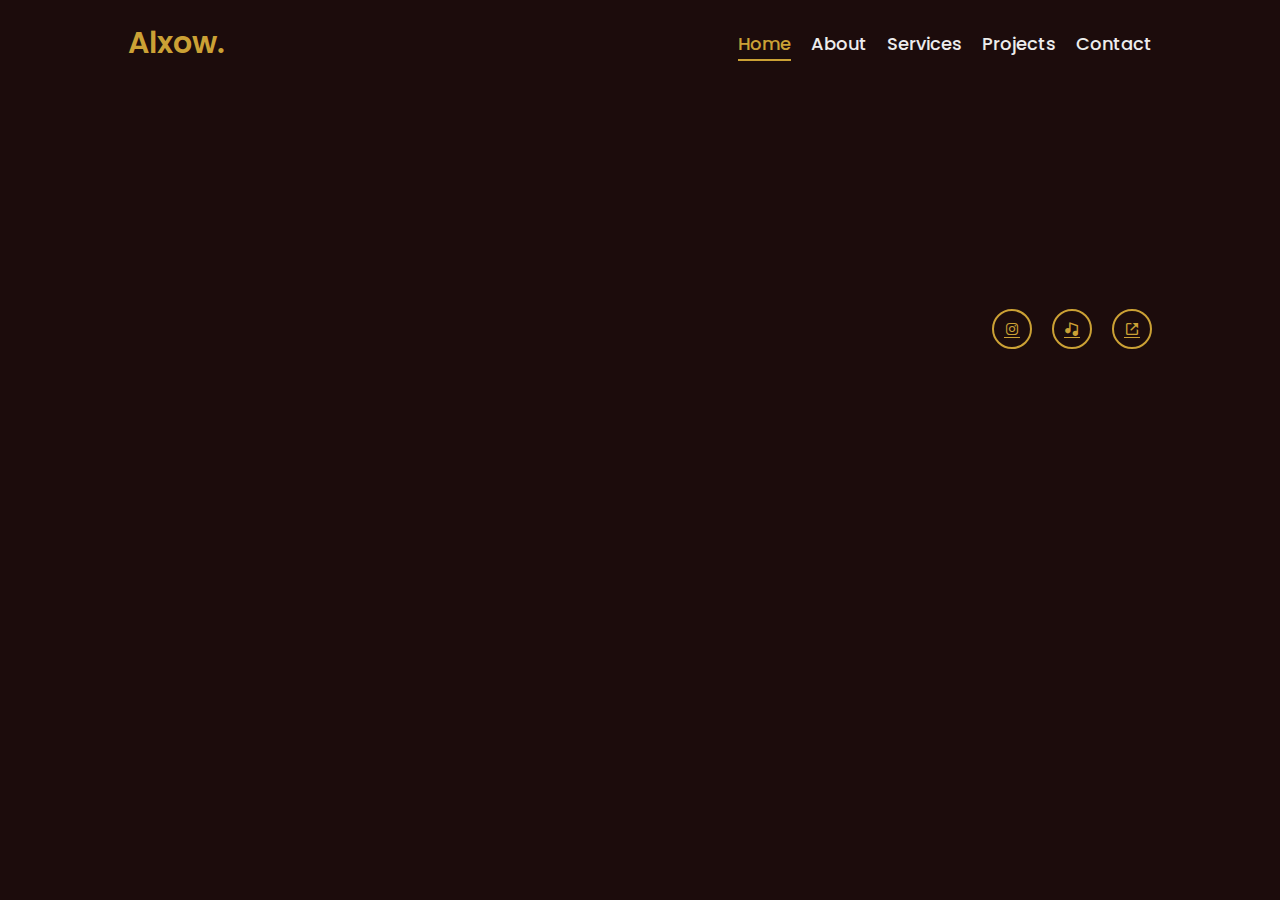
<file: index.html>
<!DOCTYPE html>
<html lang="en">
<head>
    <meta charset="UTF-8">
    <meta name="viewport" content="width=device-width, initial-scale=1.0">
    <title>Ali's Portfolio</title>
    <link rel="stylesheet" href="style.css">
    <link href='https://unpkg.com/boxicons@2.1.4/css/boxicons.min.css' rel='stylesheet'>
</head>
<body>
    <header class="Header">
        <a href="#" class="Logo">Alxow.</a>
        <nav class="Navbar">
            <a href="index.html" class="Active">Home</a>
            <a href="About.html">About</a>
            <a href="Services.html">Services</a>
            <a href="Projects..html">Projects</a>
            <a href="Contact.html">Contact</a>
        </nav>
    </header>

    <main>
        <section class="Home">
            <div class="Home-content">
                <h1>Hey, It's Ali</h1>
                <h3>a Syrian musical artist based in France</h3>
                <p>I create experimental music by blending various genres with ambient sounds to craft a unique auditory experience. My musical journey started in 2019 when I set out to create music for my own songs. Over time, I took charge of every aspect of the process, from songwriting and singing to composing and producing. I now run two projects under my independent label, "El 3abath," where I express my creativity through both ALXOW and El 3abath, constantly experimenting with new sounds and innovative approaches.</p> 
               <div class="btn-box">
                    <a href="Projects..html">My Work</a>
                    <a href="Contact.html">Let's Talk</a>
                </div>
            </div>
            <div class="Home-sci">
                <a href="https://instagram.com/ialxw" target="_blank" aria-label="Instagram"><i class='bx bxl-instagram'></i></a>
                <a href="https://open.spotify.com/artist/6Jot7nleMjKj6D95xXfb0I" target="_blank" aria-label="Music"><i class='bx bxs-music'></i></a>
                <a href="https://linktr.ee/alxow" target="_blank" aria-label="External Link"><i class='bx bx-link-external'></i></a>
            </div>
        </section>
    </main>
</body>
</html>
</file>
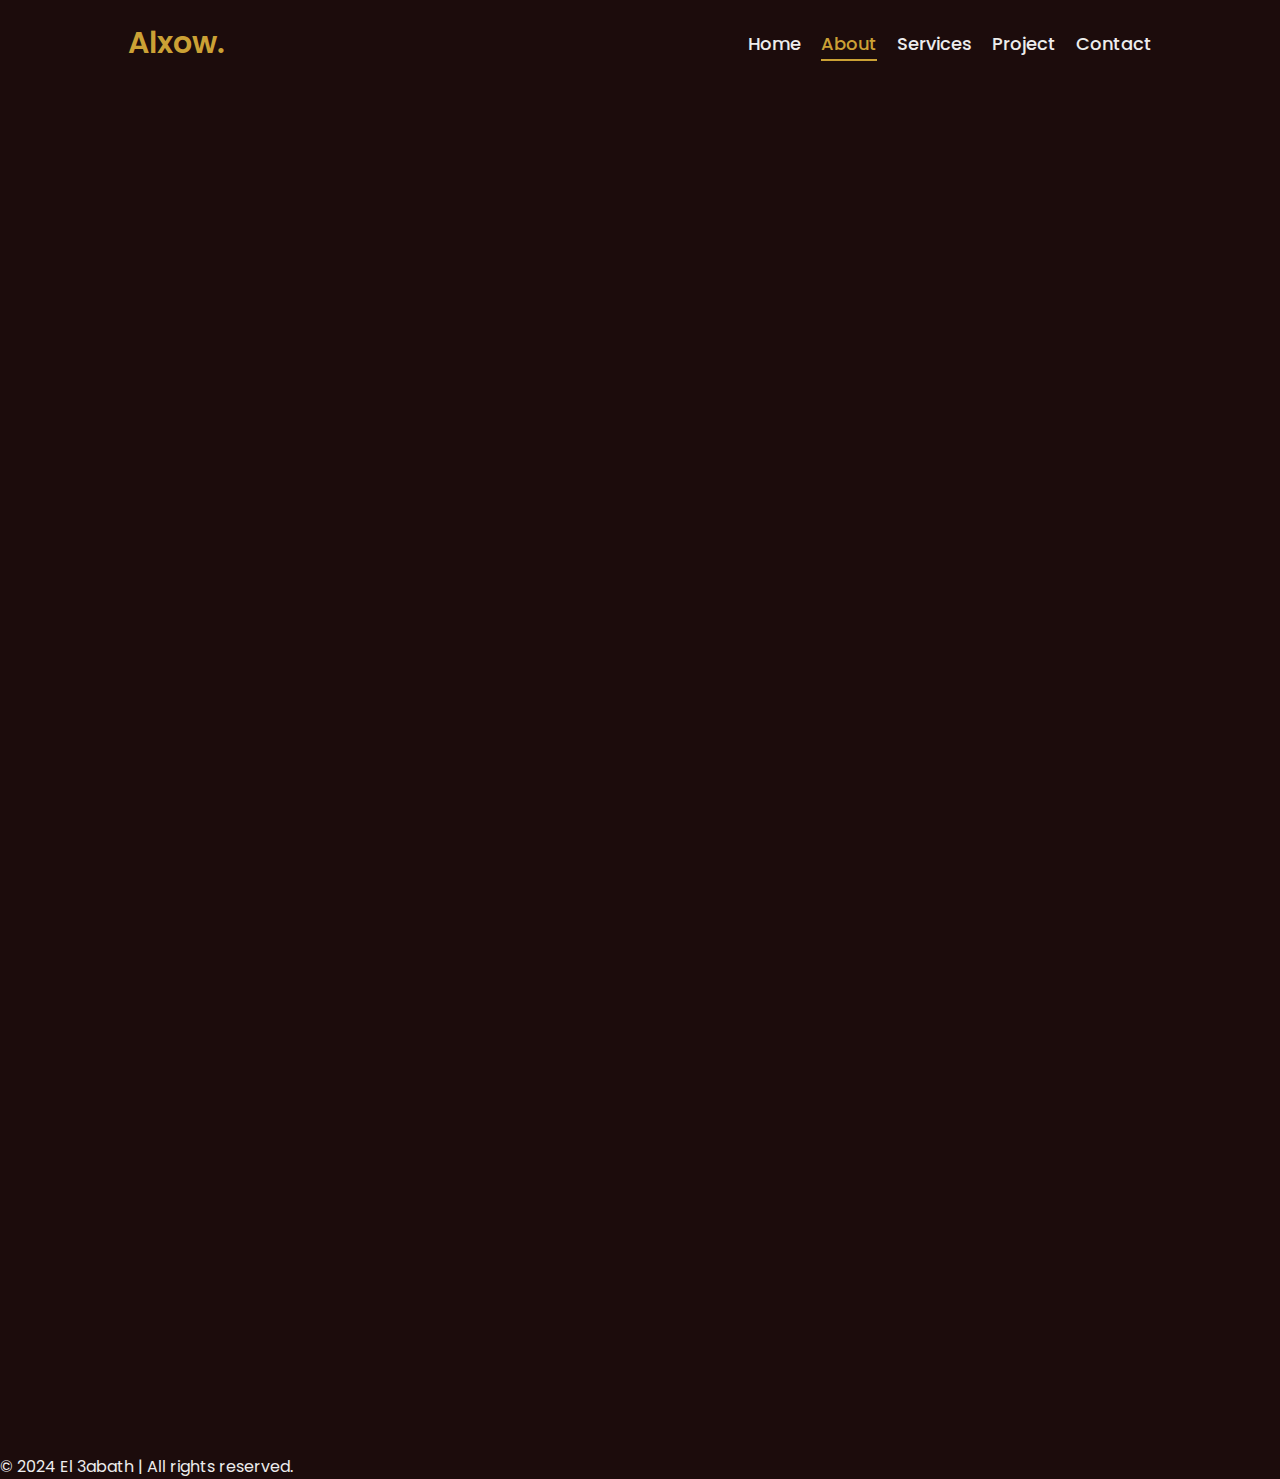
<file: About.html>
<!DOCTYPE html>
<html lang="en">
<head>
    <meta charset="UTF-8">
    <meta name="viewport" content="width=device-width, initial-scale=1.0">
    <title>About - Alxow</title>
    <link rel="stylesheet" href="style.css">
</head>
<body>
    <header class="Header">
        <a href="#" class="Logo">Alxow.</a>
        <nav class="Navbar">
            <a href="index.html">Home</a>
            <a href="about.html" class="Active">About</a>
            <a href="Services.html">Services</a>
            <a href="Projects..html">Project</a>
            <a href="Contact.html">Contact</a>
        </nav>
    </header>

    <section class="About">
        <div class="About-content">
            <img src="9.png" alt="ALXOW" class="About-image">
            <h1>About Me</h1>
            <p class="About">

                I’m Alxow, also known as ALI, a Syrian musical artist currently based in France. My music is deeply experimental, blending various genres with ambient sounds to create a one-of-a-kind auditory experience. My work thrives on pushing boundaries and crafting sonic landscapes that are both immersive and innovative.
            </p>
            <p>
                My journey into music began in 2019 when I wanted to create music for my own songs. What started as a simple desire to bring my lyrics to life quickly grew into a full-scale project. I took on every aspect of the music-making process, from songwriting and singing to composing and producing. Over time, I developed a distinct style that blends different musical influences into something entirely my own.
            </p>
            <p>
                Today, I’m the creative force behind two projects that fall under my independent label, <strong>El 3abath</strong>. Under this label, I work on both <strong>ALXOW</strong> and <strong>El 3abath</strong>, each of which allows me to express different sides of my musical identity. Whether I’m experimenting with electronic elements, atmospheric soundscapes, or fusing multiple genres, my goal is to create music that resonates emotionally and breaks the mold of traditional genres.
            </p>
            <p>
                Music is more than just sound for me; it's a means of expression, a way to connect, and a space to explore creative freedom. My hope is that through my music, listeners are able to find their own emotional connection and embark on their own sonic journey.
            </p>
            <p>
                Thank you for being a part of this journey. Stay tuned for more experimental projects and music releases under <strong>El 3abath</strong>.
            </p>
        </div>
    </section>

    <footer class="Footer">
        <div class="Footer-content">
            <p>© 2024 El 3abath | All rights reserved.</p>
        </div>
    </footer>

</body>
</html>
</file>
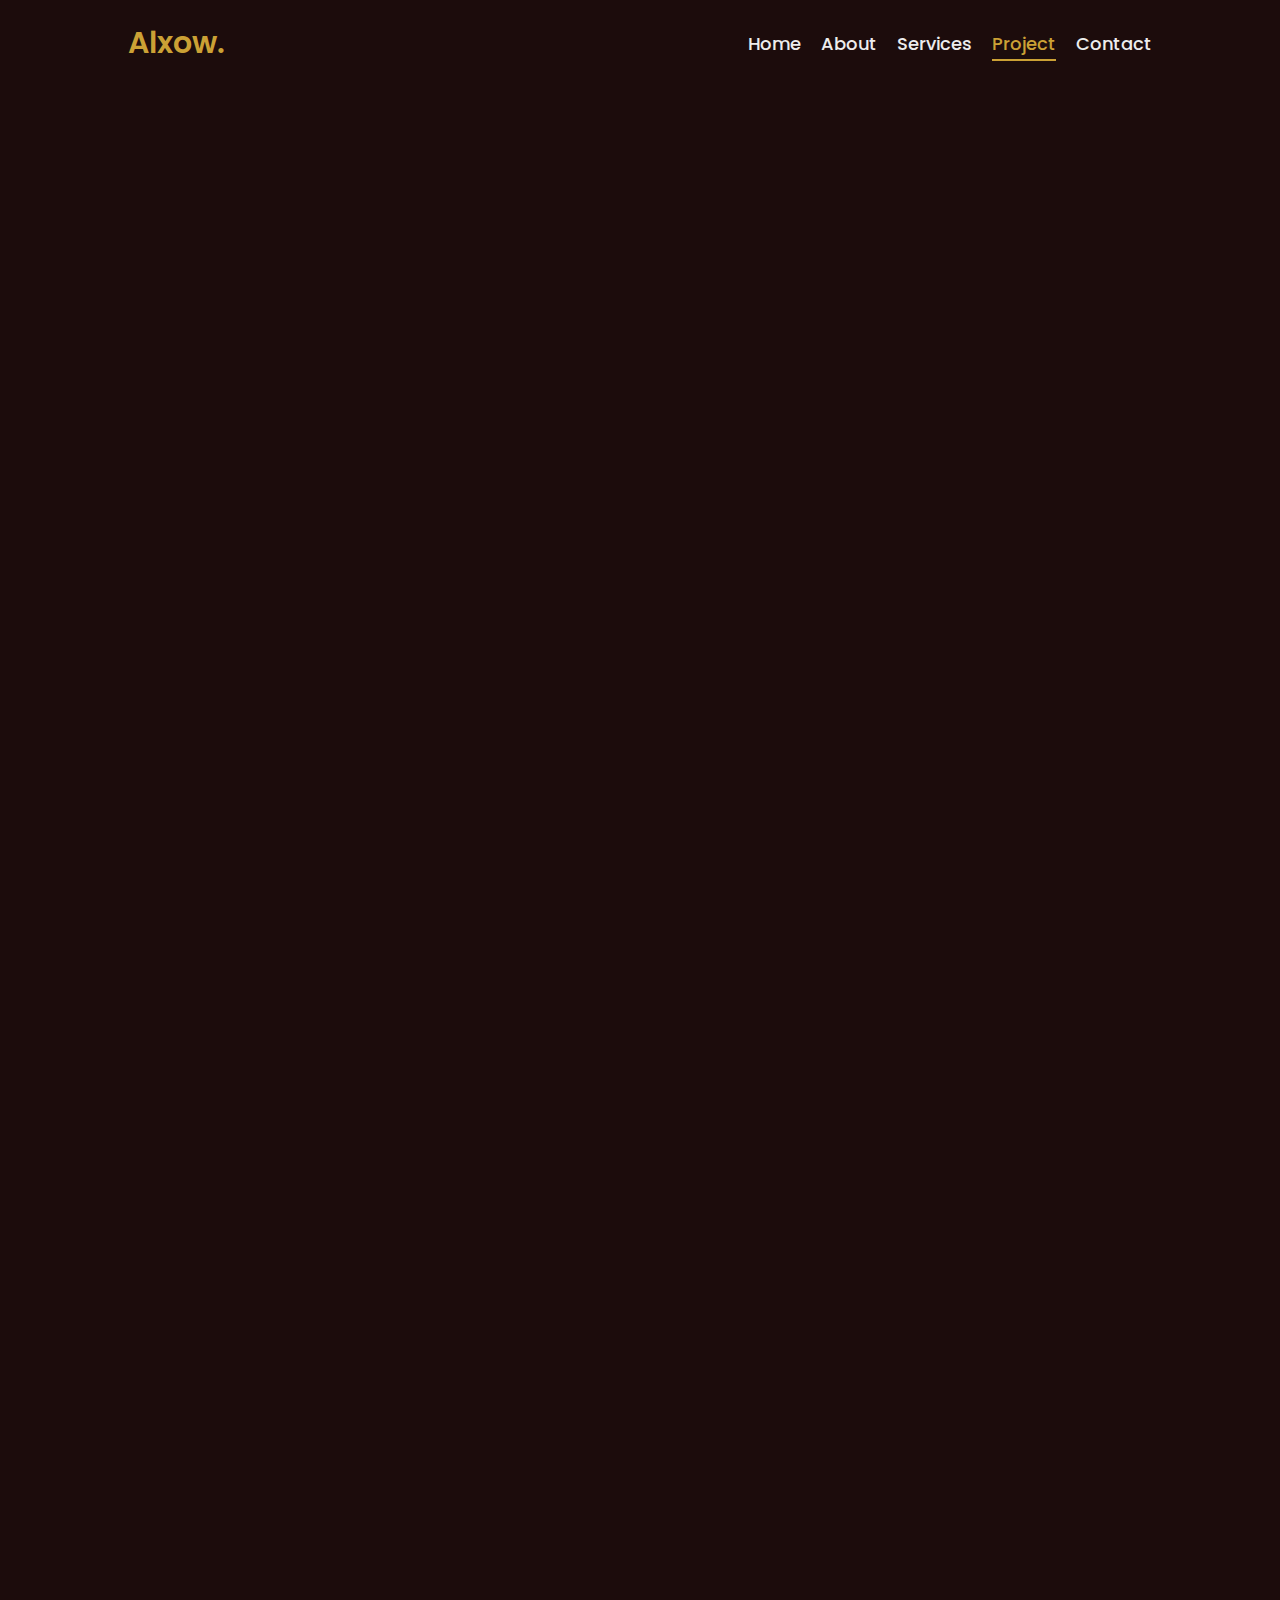
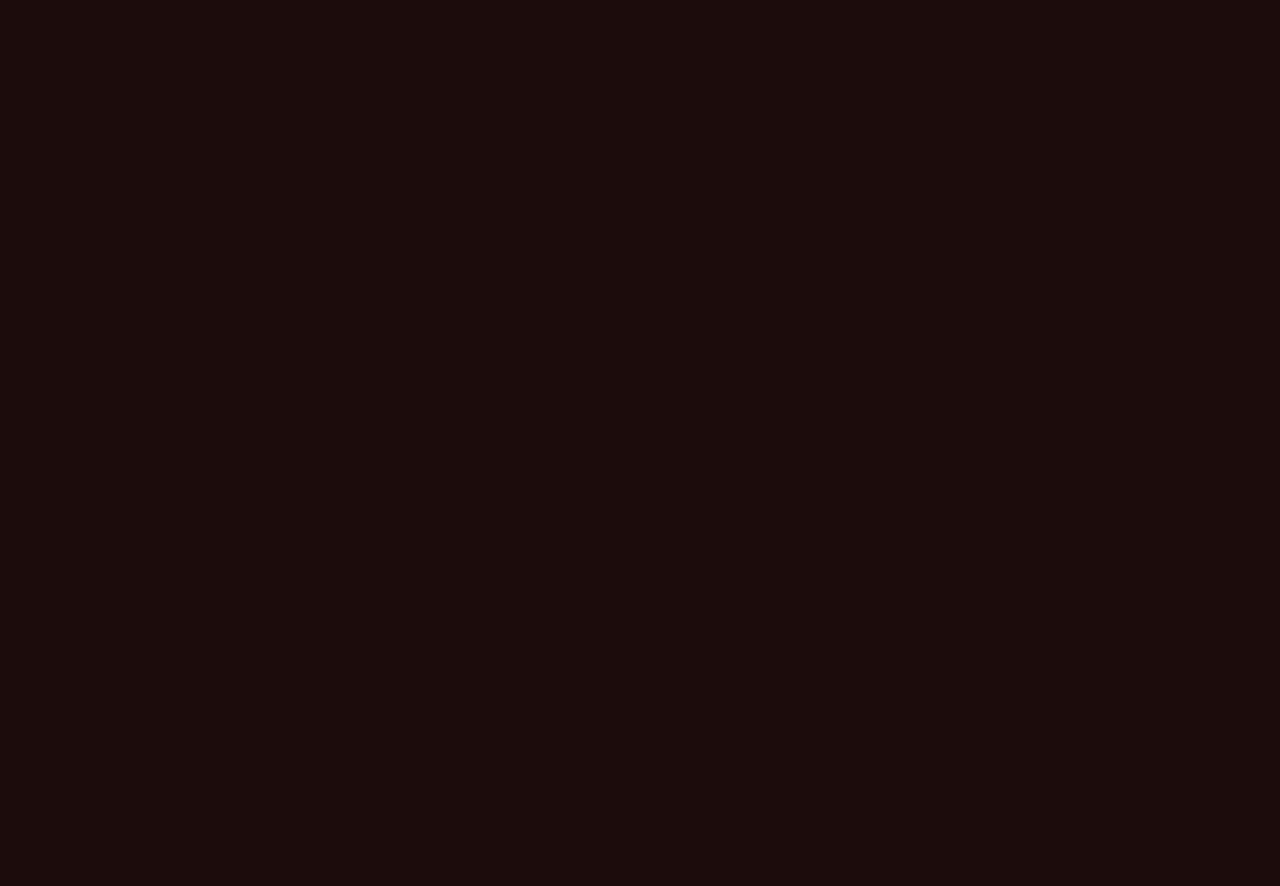
<file: Projects..html>
<!DOCTYPE html>
<html lang="en">
<head>
    <meta charset="UTF-8">
    <meta name="viewport" content="width=device-width, initial-scale=1.0">
    <title>Projects</title>
    <link rel="stylesheet" href="style.css">
</head>
<body>
    <header class="Header">
        <a href="#" class="Logo">Alxow.</a>
        <nav class="Navbar">
            <a href="index.html">Home</a>
            <a href="about.html">About</a>
            <a href="Services.html">Services</a>
            <a href="Projects..html" class="Active">Project</a>
            <a href="Contact.html">Contact</a>
        </nav>
    </header>
    <div class="boxes">
        <div class="a">
            <div class="aa"><img src="1.jpg" alt="" class="imaga"></div>
            <div class="button1">
                <a href="https://music.youtube.com/watch?v=iEHkZiwQDTo&si=mcJ4VwrcH4Jxfvr7">
                    <h1 class="head">Hers Album</h1><br><p>By El 3abath</p>
                </a>
            </div>
        </div>
        <div class="b">
            <div class="bb"><img src="2.jpg" alt="" class="imaga"></div>
            <div class="button1">
                <a href="https://music.youtube.com/watch?v=N5MOkOKKREI&si=7_Ka2ZFCEqVf1dtW">
                    <h1 class="head">Wolf Single</h1><br><p>By El 3abath</p>
                </a>
            </div>
        </div>
        <div class="c">
            <div class="cc"><img src="3.jpg" alt="" class="imaga"></div>
            <div class="button1">
                <a href="https://music.youtube.com/watch?v=dNp_pbvymD4&si=CCEY7owddxjLgb_c">
                    <h1 class="head">Dimensio 0 Album</h1><br><p>By El 3abath</p>
                </a>
            </div>
        </div>
        <div class="d">
            <div class="dd"><img src="4.jpg" alt="" class="imaga"></div>
            <div class="button1">
                <a href="https://music.youtube.com/watch?v=KxaIqNKkdqk&si=iT-aJUNUTpLOGIxh">
                    <h1 class="head">Asaa Single</h1><br><p>By ALXOW</p>
                </a>
            </div>
        </div>
        <div class="e">
            <div class="ee"><img src="5.jpg" alt="" class="imaga"></div>
            <div class="button1">
                <a href="https://music.youtube.com/watch?v=C66dyGUE0vE&si=E0YKrSrX4l1bI-We">
                    <h1 class="head">Anqaa Single</h1><br><p>By ALXOW</p>
                </a>
            </div>
        </div>
        <div class="f">
            <div class="ff"><img src="6.jpg" alt="" class="imaga"></div>
            <div class="button1">
                <a href="https://music.youtube.com/watch?v=y31cS-QRb64&si=0HyTGSNwah4Iav6d">
                    <h1 class="head">Odam Albahr Single</h1><br><p>By ALXOW</p>
                </a>
            </div>
        </div>
        <div class="g">
            <div class="gg"><img src="7.jpg" alt="" class="imaga"></div>
            <div class="button1">
                <a href="https://music.youtube.com/watch?v=ySYtGmS_WY4&si=QRxSgbid0M8Xbqrm">
                    <h1 class="head">Aalam Mouazi Single</h1><br><p>By ALXOW</p>
                </a>
            </div>
        </div>
        <div class="h">
            <div class="hh"><img src="8.jpg" alt="" class="imaga"></div>
            <div class="button1">
                <a href="https://music.youtube.com/watch?v=s9XiXHpAFTE&si=X1423VAt_DaYEcWJ">
                    <h1 class="head">Mouthalath Single</h1><br><p>By ALXOW</p>
                </a>
            </div>
        </div>
    </div>
    
</body>
</html>
</file>
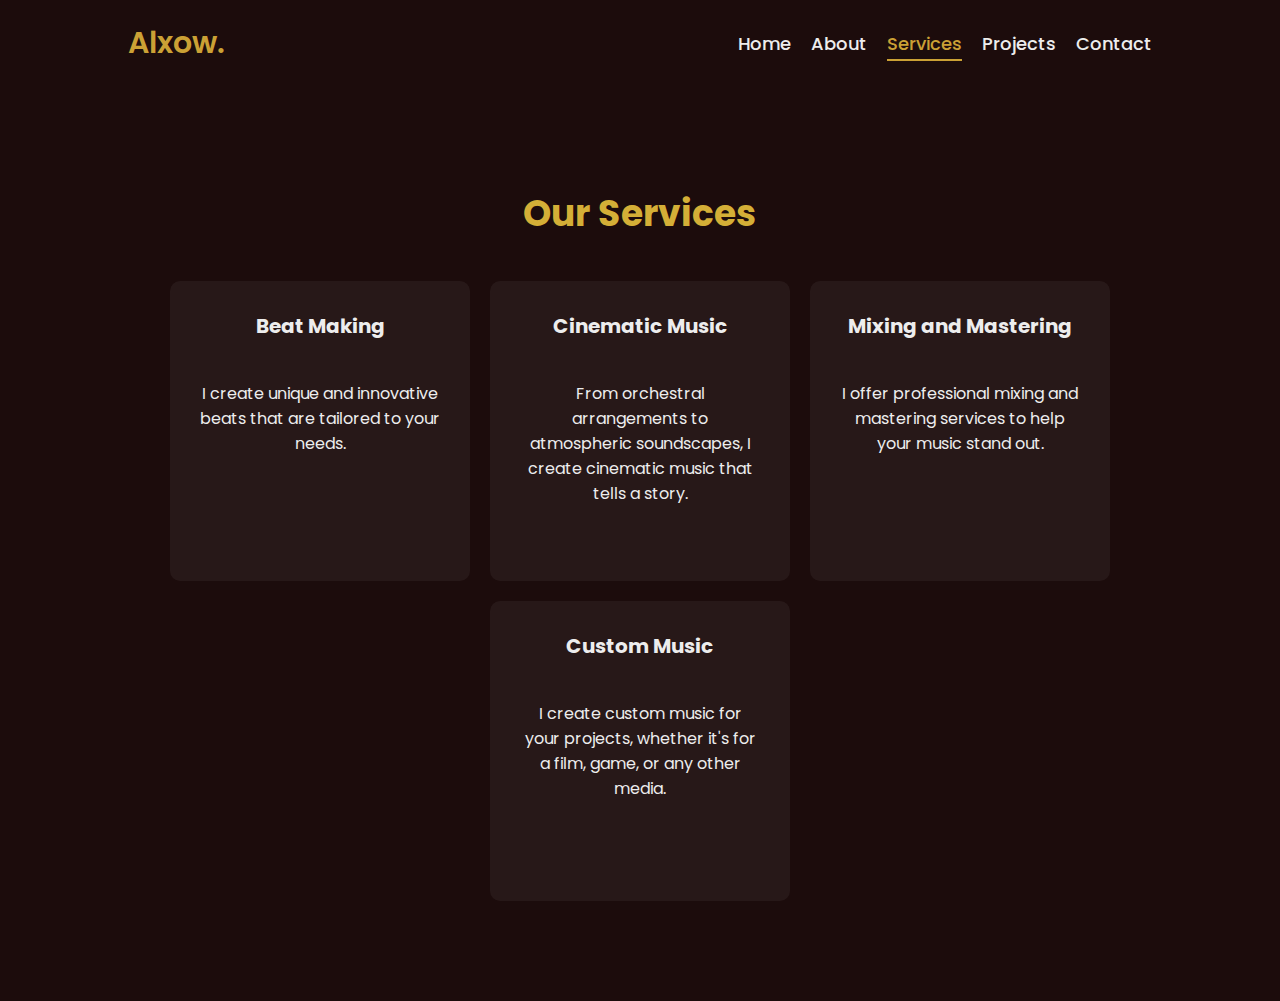
<file: Services.html>
<!DOCTYPE html>
<html lang="en">
<head>
    <meta charset="UTF-8">
    <meta name="viewport" content="width=device-width, initial-scale=1.0">
    <title>Ali's Portfolio</title>
    <link rel="stylesheet" href="style.css">
    <link href='https://unpkg.com/boxicons@2.1.4/css/boxicons.min.css' rel='stylesheet'>
</head>
<body>
    <header class="Header">
        <a href="#" class="Logo">Alxow.</a>
        <nav class="Navbar">
            <a href="index.html">Home</a>
            <a href="About.html">About</a>
            <a href="Services.html" class="Active">Services</a>
            <a href="Projects..html">Projects</a>
            <a href="Contact.html">Contact</a>
        </nav>
    </header>
    <div class="services-container">
        <h2 class="services-title">Our Services</h2>
        <div class="services-grid">
            <div class="service-item">
                <h3>Beat Making</h3>
                <br>
                <p>I create unique and innovative beats that are tailored to your needs.</p>
            </div>
            <div class="service-item">
                <h3>Cinematic Music</h3>
                <br>
                <p>From orchestral arrangements to atmospheric soundscapes, I create cinematic music that tells a story.</p>
            </div>
            <div class="service-item">
                <h3>Mixing and Mastering</h3>
                <br>
                <p>I offer professional mixing and mastering services to help your music stand out.</p>
            </div>
            <div class="service-item">
                <h3>Custom Music</h3>
                <br>
                <p>I create custom music for your projects, whether it's for a film, game, or any other media.</p>
            </div>
        </div>
    </div>
</body>
</html>
</file>
<file: style.css>
@import url('https://fonts.googleapis.com/css2?family=Poppins:wght@300;400;500;600;700&display=swap');

:root {
    --primary-color: #CBA135; /* Gold */
    --background-color: #1C0C0C; /* Dark Red */
    --text-color: #EDEDED;
    --heading-font-size: 56px;
    --subheading-font-size: 32px;
    --transition-time: 0.5s;
}

* {
    margin: 0;
    padding: 0;
    box-sizing: border-box;
    font-family: 'Poppins', sans-serif;
}

body {
    background: var(--background-color);
    color: var(--text-color);
}

.Header {
    display: flex;
    position:static;
    top: 0;
    left: 0;
    width: 100%;
    padding: 20px 10%;
    display: flex;
    justify-content: space-between;
    align-items: center;
    z-index: 100;
    background-color: rgba(0, 0, 0, 0.6); /* For a semi-transparent background */
    backdrop-filter: blur(10px);
    flex: 1;
}

.Header:hover {
    background-color: #1C0C0C;
    transition: .3s;
    
}

.Logo {
    font-size: 30px;
    color: var(--primary-color);
    text-decoration: none;
    font-weight: 600;
}

.Navbar {
    display: flex;
    gap: 20px;
}

.Navbar a {
    color: var(--text-color);
    text-decoration: none;
    font-size: 18px;
    font-weight: 500;
    position: relative;
    transition: color var(--transition-time);
}

.Navbar a::after {
    content: '';
    position: absolute;
    width: 0%;
    height: 2px;
    bottom: -4px;
    left: 0;
    background-color: var(--primary-color);
    transition: width var(--transition-time);
}

.Navbar a:hover::after,
.Navbar a.Active::after {
    width: 100%;
}

.Navbar a:hover, 
.Navbar a.Active {
    color: var(--primary-color);
}

.Home {
    height: 100%;
    display: flex;
    justify-content: space-between;
    align-items: center;
    padding: 0 10%;
    animation: fadeIn var(--transition-time) ease-in-out;
}

@keyframes fadeIn {
    from { opacity: 0; }
    to { opacity: 1; }
}

.Home-content {
    max-width: 600px;
}

.Home-content h1 {
    font-size: var(--heading-font-size);
    font-weight: 700;
    color: var(--primary-color);
    transform: translateY(-50px);
    opacity: 0;
    animation: slideIn 1s forwards 0.5s;
}

@keyframes slideIn {
    to { 
        transform: translateY(0); 
        opacity: 1; 
    }
}

.Home-content h3 {
    font-size: var(--subheading-font-size);
    font-weight: 700;
    color: #D4AF37; /* Lighter Gold */
    opacity: 0;
    animation: fadeIn 1s forwards 1s;
}

.Home-content p {
    font-size: 16px;
    margin: 20px 0 40px;
    opacity: 0;
    animation: fadeIn 1s forwards 1.5s;
}

.btn-box {
    display: flex;
    gap: 20px;
    opacity: 0;
    animation: fadeIn 1s forwards 2s;
}

.btn-box a {
    display: inline-block;
    padding: 10px 20px;
    background-color: var(--primary-color);
    color: var(--background-color);
    text-decoration: none;
    border-radius: 8px;
    font-weight: 600;
    transition: background-color var(--transition-time), transform 0.3s ease;
    box-shadow: 0 4px 15px rgba(0, 0, 0, 0.4);
}

.btn-box a:hover {
    background-color: #D4AF37; /* Lighter Gold */
    transform: translateY(-5px);
}

.Home-sci {
    display: flex;
    gap: 20px;
}

.Home-sci a {
    width: 40px;
    height: 40px;
    display: flex;
    align-items: center;
    justify-content: center;
    border: 2px solid var(--primary-color);
    border-radius: 50%;
    color: var(--primary-color);
    transition: background-color var(--transition-time), color var(--transition-time), transform 0.3s ease;
}

.Home-sci a:hover {
    background-color: var(--primary-color);
    color: var(--background-color);
    transform: scale(1.1);
}

@media (max-width: 768px) {
    .Home-content h1 {
        font-size: 36px;
    }

    .Home-content h3 {
        font-size: 24px;
    }

    .Navbar {
        flex-direction: column;
        gap: 10px;
    }

    .btn-box {
        flex-direction: column;
    }

    .Home-sci {
        flex-direction: row;
    }
}


.About {
    padding: 150px 10% 50px;
    color: #EDEDED;
    font-size: 20px;
    text-align: start;
    opacity: 0;
    transform: translateY(20px);
    animation: fadeInUp 1s ease-out forwards;
}

.About-image {
    width: 300px;
    height: 300px;

}

@keyframes fadeInUp {
    from {
        opacity: 0;
        transform: translateY(20px);
    }
    to {
        opacity: 1;
        transform: translateY(0);
    }
}

/* Projects */
.boxes {
    display: flex;
    flex-wrap: wrap;
    gap: 100px;
    padding: 50px 10%;
    display: flex;
    justify-content: center;
    align-items: center;

}
.a {
    width: 300px;
    height: 500px;
    background-color: #3C2F2F ;
    border-radius: 20px;
    display: flex;
    justify-content: center;
    align-items: center;
    box-shadow: 0 10px 10px 0 rgba(0, 0, 0, 0.5);
    flex-direction: column;
    gap: 60px;

}
.b {
    width: 300px;
    height: 500px;
    background-color: #3C2F2F ;
    border-radius: 20px;
    display: flex;
    justify-content: center;
    align-items: center; 
    box-shadow: 0 10px 10px 0 rgba(0, 0, 0, 0.5);
    flex-direction: column;
    gap: 60px;
}
.c {
    width: 300px;
    height: 500px;
    background-color: #3C2F2F;
    border-radius: 20px;
    display: flex;
    justify-content: center;
    align-items: center;
    box-shadow: 0 10px 10px 0 rgba(0, 0, 0, 0.5);
    flex-direction: column;
    gap: 60px;
}
.d {
    width: 300px;
    height: 500px;
    background-color: #3C2F2F ;
    border-radius: 20px;
    display: flex;
    justify-content: center;
    align-items: center;
    box-shadow: 0 10px 10px 0 rgba(0, 0, 0, 0.5);
    flex-direction: column;
    gap: 60px;
}
.e {
    width: 300px;
    height: 500px;
    background-color: #3C2F2F;
    border-radius: 20px;
    display: flex;
    justify-content: center;
    align-items: center;
    box-shadow: 0 10px 10px 0 rgba(0, 0, 0, 0.5);
    flex-direction: column;
    gap: 60px;
}
.f {
    width: 300px;
    height: 500px;
    background-color: #3C2F2F;
    border-radius: 20px;
    display: flex;
    justify-content: center;
    align-items: center;
    box-shadow: 0 10px 10px 0 rgba(0, 0, 0, 0.5);
    flex-direction: column;
    gap: 60px;
}       
.g {
    width: 300px;
    height: 500px;
    background-color: #3C2F2F;
    border-radius: 20px;
    display: flex;
    justify-content: center;
    align-items: center;
    box-shadow: 0 10px 10px 0 rgba(0, 0, 0, 0.5);
    flex-direction: column;
    gap: 60px;
}
.h {
    width: 300px;
    height: 500px;
    background-color: #3C2F2F;
    border-radius: 20px;
    display: flex;
    justify-content: center;
    align-items: center;
    box-shadow: 0 10px 10px 0 rgba(0, 0, 0, 0.5);
    flex-direction: column;
    gap: 60px;
}
.aa {
    width: 280px;
    height: 300px;
    background-color: #1C0C0C;
    border-radius: 20px;
    margin-top: 20px;
    box-shadow: 0 10px 10px 0 rgba(0, 0, 0, 0.5);
    display: flex;
    justify-content: center;
    align-items: center;
}
.bb {
    width: 280px;
    height: 300px;
    background-color: #1C0C0C;
    border-radius: 20px;
    margin-top: 20px;
    box-shadow: 0 10px 10px 0 rgba(0, 0, 0, 0.5);
    display: flex;
    justify-content: center;
    align-items: center;
}
.cc {
    width: 280px;
    height: 300px;
    background-color: #1C0C0C;
    border-radius: 20px;
    margin-top: 20px;
    box-shadow: 0 10px 10px 0 rgba(0, 0, 0, 0.5);
    display: flex;
    justify-content: center;
    align-items: center;
}
.dd {
    width: 280px;
    height: 300px;
    background-color: #1C0C0C;
    border-radius: 20px;
    margin-top: 20px;
    box-shadow: 0 10px 10px 0 rgba(0, 0, 0, 0.5);
    display: flex;
    justify-content: center;
    align-items: center;
}
.ee {
    width: 280px;
    height: 300px;
    background-color: #1C0C0C;
    border-radius: 20px;
    margin-top: 20px;
    box-shadow: 0 10px 10px 0 rgba(0, 0, 0, 0.5);
    display: flex;
    justify-content: center;
    align-items: center;
}
.ff {
    width: 280px;
    height: 300px;
    background-color: #1C0C0C;
    border-radius: 20px;
    margin-top: 20px;
    box-shadow: 0 10px 10px 0 rgba(0, 0, 0, 0.5);
    display: flex;
    justify-content: center;
    align-items: center;
}
.gg {
    width: 280px;
    height: 300px;
    background-color: #1C0C0C;
    border-radius: 20px;
    margin-top: 20px;
    box-shadow: 0 10px 10px 0 rgba(0, 0, 0, 0.5);
    display: flex;
    justify-content: center;
    align-items: center;
}
.hh {
    width: 280px;
    height: 300px;
    background-color: #1C0C0C;
    border-radius: 20px;
    margin-top: 20px;
    box-shadow: 0 10px 10px 0 rgba(0, 0, 0, 0.5);
    display: flex;
    justify-content: center;
    align-items: center;
}
.imaga {
    width: 260px;
    height: 260px;
    border-radius: 20px;
    box-shadow: 0 10px 10px 0 rgba(0, 0, 0, 0.5);
}
.button1 {
    background-color: #1C0C0C;
    width: 280px;
    height: 100px;
    border-radius: 20px;
    box-shadow: 0 10px 10px 0 rgba(0, 0, 0, 0.5);
    display: flex;
    justify-content: center;
    align-items: center;
    flex-direction: column; 
    text-align: center; 
}
.button1:hover {
    background-color: #1a0a0a;
    color: #ffffff;
    transform: translateY(-5px);
    transition: .3s;
    cursor:grab;

}
.head {
    color: #CBA135;
    font-size: 20px;
    font-weight: 600;
}

@keyframes fadeInScale {
    from {
        opacity: 0;
        transform: scale(0.9);
    }
    to {
        opacity: 1;
        transform: scale(1);
    }
}

.boxes > div {
    animation: fadeInScale 0.5s ease-out forwards;
    opacity: 0;
    transition: transform 0.3s ease, box-shadow 0.3s ease;
}

.boxes > div:nth-child(1) { animation-delay: 0.1s; }
.boxes > div:nth-child(2) { animation-delay: 0.2s; }
.boxes > div:nth-child(3) { animation-delay: 0.3s; }
.boxes > div:nth-child(4) { animation-delay: 0.4s; }
.boxes > div:nth-child(5) { animation-delay: 0.5s; }
.boxes > div:nth-child(6) { animation-delay: 0.6s; }
.boxes > div:nth-child(7) { animation-delay: 0.7s; }
.boxes > div:nth-child(8) { animation-delay: 0.8s; }

.boxes > div:hover {
    transform: translateY(-10px);
    box-shadow: 0 15px 20px rgba(0, 0, 0, 0.3);
}

.button1 a {
    display: block;
    text-decoration: none;
    color: inherit;
}

.button1:hover {
    cursor: pointer;
}
.contact-container {
    padding: 40px;
    border-radius: 8px;
    box-shadow: 0 4px 12px rgba(0, 0, 0, 0.1);
    width: 100%;
    max-width: 500px;
    animation: fadeIn 0.8s ease-out;
}

@keyframes fadeIn {
    from { opacity: 0; transform: translateY(20px); }
    to { opacity: 1; transform: translateY(0); }
}

.contact-form {
    display: flex;
    flex-direction: column;
}

.form-group {
    margin-bottom: 20px;
    opacity: 0;
    transform: translateY(20px);
    animation: slideIn 0.5s ease-out forwards;
}

.form-group:nth-child(1) { animation-delay: 0.2s; }
.form-group:nth-child(2) { animation-delay: 0.4s; }
.form-group:nth-child(3) { animation-delay: 0.6s; }
.form-group:nth-child(4) { animation-delay: 0.8s; }

@keyframes slideIn {
    to { opacity: 1; transform: translateY(0); }
}

label {
    font-size: 16px;
    margin-bottom: 5px;
    color: #D4AF37;
    display: block;
}

input[type="text"],
input[type="email"],
textarea {
    width: 100%;
    padding: 12px;
    border: 1px solid #ddd;
    border-radius: 4px;
    font-size: 16px;
    transition: all 0.3s ease;
}

textarea {
    resize: none;
}

input:focus, textarea:focus {
    border-color: #D4AF37;
    outline: none;
    box-shadow: 0 0 0 3px rgba(212, 175, 55, 0.3);
}

.submit-btn {
    background-color: #D4AF37;
    color: white;
    padding: 10px;
    border: none;
    border-radius: 4px;
    cursor: pointer;
    font-size: 16px;
    transition: all 0.3s ease;
    position: relative;
    overflow: hidden;
}

.submit-btn:hover {
    background-color: #1a0a0a;
}

.submit-btn::after {
    content: '';
    position: absolute;
    top: 50%;
    left: 50%;
    width: 5px;
    height: 5px;
    background: rgba(255, 255, 255, 0.5);
    opacity: 0;
    border-radius: 100%;
    transform: scale(1, 1) translate(-50%);
    transform-origin: 50% 50%;
}

.submit-btn:focus:not(:active)::after {
    animation: ripple 1s ease-out;
}

@keyframes ripple {
    0% { transform: scale(0, 0); opacity: 1; }
    20% { transform: scale(25, 25); opacity: 1; }
    100% { opacity: 0; transform: scale(40, 40); }
}
  
.services-container {
    padding: 100px 10%;
    text-align: center;
    display: flex;
    flex-direction: column;
    align-items: center;
    justify-content: center;
    width: 100%;
}

.services {
    padding: 100px 10%;
    text-align: center;
    display: flex;
    flex-direction: column;
    align-items: center;
    justify-content: center;
    width: 100%;
}

.services h2 {
    font-size: var(--subheading-font-size);
    color: var(--primary-color);
    margin-bottom: 40px;
    text-align: center;
    font-weight: 700;
}

.services-grid {
    display: flex;
    flex-wrap: wrap;
    gap: 20px;
    justify-content: center;
    align-items: center;
}

.service-item {
    width: 300px;
    height: 300px;
    background-color: rgba(255, 255, 255, 0.05);
    border-radius: 10px;
    padding: 30px;
    transition: transform 0.3s ease, box-shadow 0.3s ease;
}

.service-item:hover {
    transform: translateY(-10px);
    box-shadow: 0 10px 20px rgba(0, 0, 0, 0.2);
}


.service-item h3 {
    font-size: 20px;
    color: var(--text-color);
    margin-bottom: 15px;
}

.service-item p {
    font-size: 16px;
    color: #EDEDED;
}

.services-title {
    font-size: 36px;
    color: #D4AF37;
    margin-bottom: 40px;
    text-align: center;
    font-weight: 700;
}
</file>
